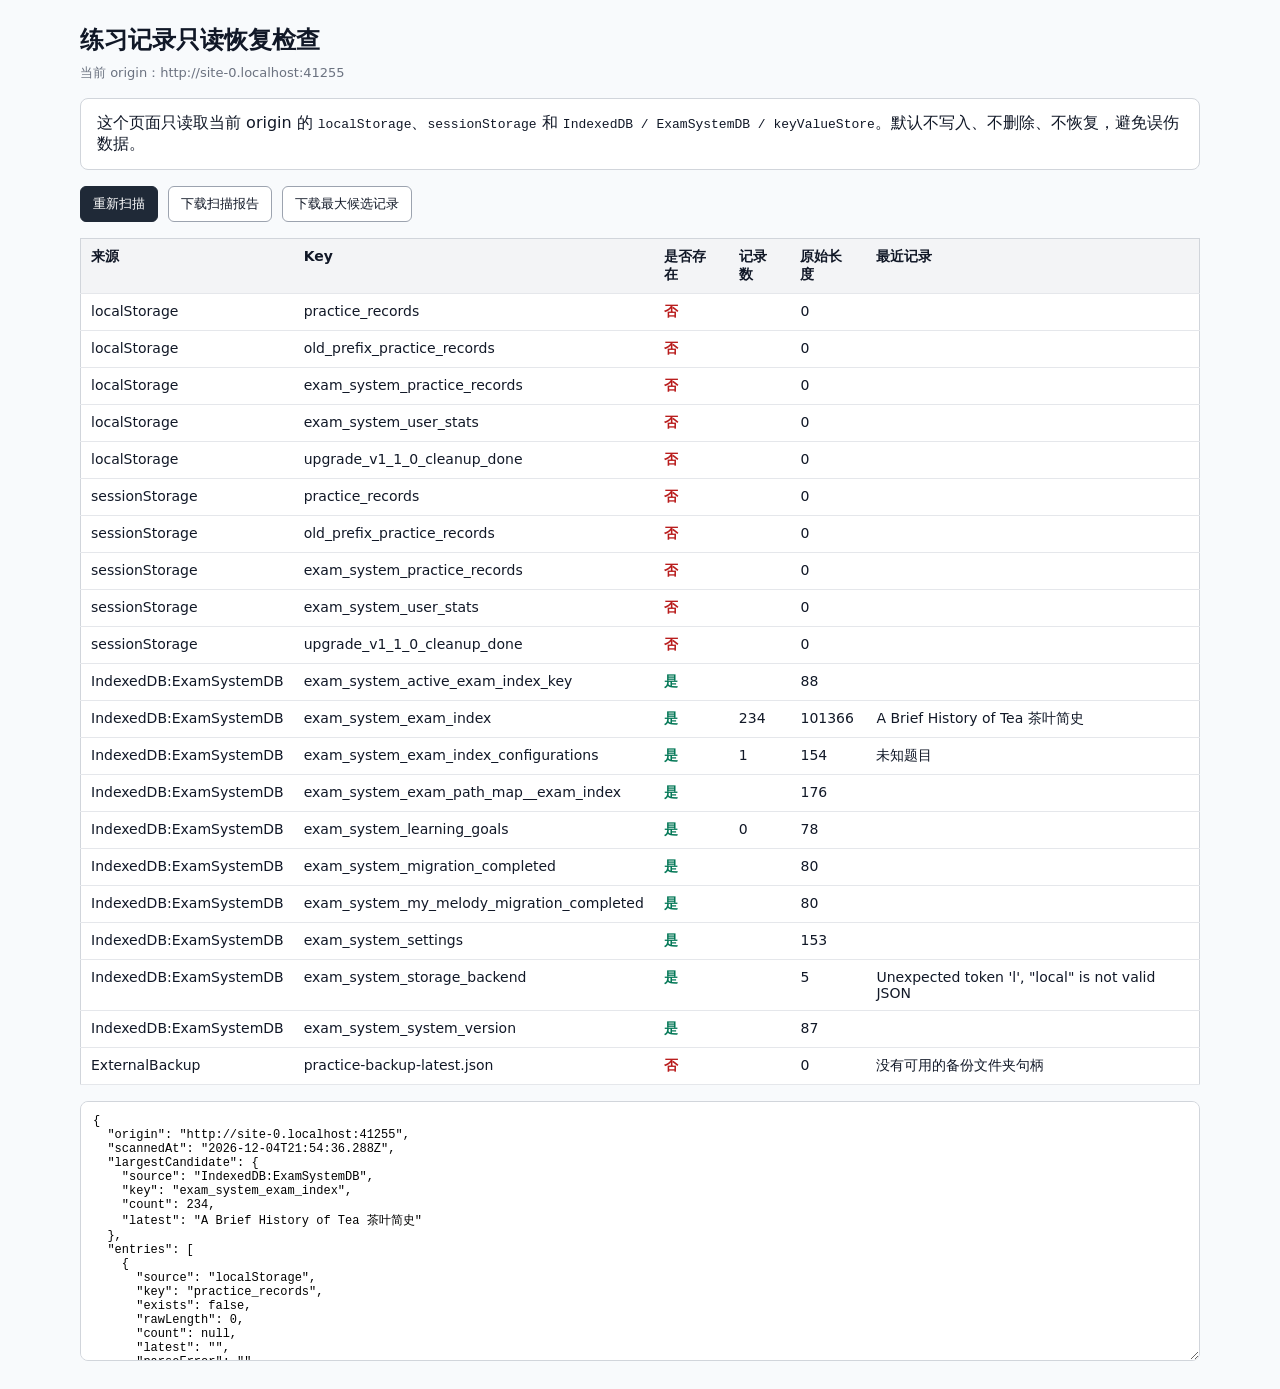
<file: recovery.html>
<!doctype html>
<html lang="zh-CN">
<head>
    <meta charset="UTF-8">
    <meta name="viewport" content="width=device-width, initial-scale=1.0">
    <title>练习记录只读恢复检查</title>
    <style>
        body {
            margin: 0;
            font-family: system-ui, -apple-system, BlinkMacSystemFont, "Segoe UI", sans-serif;
            color: #111827;
            background: #f8fafc;
        }
        main {
            max-width: 1120px;
            margin: 0 auto;
            padding: 24px;
        }
        h1 {
            font-size: 24px;
            margin: 0 0 8px;
        }
        .notice {
            background: #fff;
            border: 1px solid #d1d5db;
            border-radius: 8px;
            padding: 14px 16px;
            margin: 16px 0;
        }
        .actions {
            display: flex;
            gap: 10px;
            flex-wrap: wrap;
            margin: 16px 0;
        }
        button {
            border: 1px solid #9ca3af;
            background: #fff;
            color: #111827;
            border-radius: 6px;
            padding: 8px 12px;
            cursor: pointer;
        }
        button.primary {
            background: #1f2937;
            border-color: #1f2937;
            color: #fff;
        }
        table {
            width: 100%;
            border-collapse: collapse;
            background: #fff;
            border: 1px solid #d1d5db;
        }
        th, td {
            border-bottom: 1px solid #e5e7eb;
            padding: 9px 10px;
            text-align: left;
            vertical-align: top;
            font-size: 14px;
        }
        th {
            background: #f3f4f6;
            font-weight: 700;
        }
        textarea {
            width: 100%;
            min-height: 260px;
            margin-top: 16px;
            font-family: Consolas, "Courier New", monospace;
            font-size: 12px;
            border: 1px solid #d1d5db;
            border-radius: 8px;
            padding: 12px;
            box-sizing: border-box;
            background: #fff;
        }
        .muted {
            color: #6b7280;
            font-size: 13px;
        }
        .ok {
            color: #047857;
            font-weight: 700;
        }
        .bad {
            color: #b91c1c;
            font-weight: 700;
        }
    </style>
</head>
<body>
<main>
    <h1>练习记录只读恢复检查</h1>
    <div class="muted" id="origin-line"></div>
    <div class="notice">
        这个页面只读取当前 origin 的 <code>localStorage</code>、<code>sessionStorage</code> 和
        <code>IndexedDB / ExamSystemDB / keyValueStore</code>。默认不写入、不删除、不恢复，避免误伤数据。
    </div>
    <div class="actions">
        <button class="primary" id="scan-btn" type="button">重新扫描</button>
        <button id="download-report-btn" type="button">下载扫描报告</button>
        <button id="download-records-btn" type="button">下载最大候选记录</button>
    </div>
    <table>
        <thead>
        <tr>
            <th>来源</th>
            <th>Key</th>
            <th>是否存在</th>
            <th>记录数</th>
            <th>原始长度</th>
            <th>最近记录</th>
        </tr>
        </thead>
        <tbody id="result-body">
        <tr><td colspan="6">准备扫描...</td></tr>
        </tbody>
    </table>
    <textarea id="report-box" readonly></textarea>
</main>
<script>
(function initRecoveryPage() {
    'use strict';

    const STORAGE_KEYS = [
        'practice_records',
        'old_prefix_practice_records',
        'exam_system_practice_records',
        'exam_system_user_stats',
        'upgrade_v1_1_0_cleanup_done'
    ];
    let lastReport = null;
    let largestCandidate = null;

    const originLine = document.getElementById('origin-line');
    const resultBody = document.getElementById('result-body');
    const reportBox = document.getElementById('report-box');
    originLine.textContent = `当前 origin：${location.origin}`;

    function parseMaybeJson(raw) {
        if (raw == null || raw === '') return { parsed: null, rawLength: 0 };
        if (typeof raw !== 'string') return { parsed: raw, rawLength: 0 };
        try {
            return { parsed: JSON.parse(raw), rawLength: raw.length };
        } catch (error) {
            return { parsed: null, rawLength: raw.length, parseError: error.message };
        }
    }

    function unwrapRecords(parsed) {
        if (Array.isArray(parsed)) return parsed;
        if (parsed && Array.isArray(parsed.data)) return parsed.data;
        if (parsed && Array.isArray(parsed.practice_records)) return parsed.practice_records;
        if (parsed && Array.isArray(parsed.practiceRecords)) return parsed.practiceRecords;
        if (parsed && parsed.exam_system_practice_records && Array.isArray(parsed.exam_system_practice_records.data)) {
            return parsed.exam_system_practice_records.data;
        }
        if (parsed && parsed.data && parsed.data.exam_system_practice_records && Array.isArray(parsed.data.exam_system_practice_records.data)) {
            return parsed.data.exam_system_practice_records.data;
        }
        return null;
    }

    function countPayloadRecords(payload) {
        return unwrapRecords(payload)?.length || 0;
    }

    function describeLatest(records) {
        if (!Array.isArray(records) || records.length === 0) return '';
        const sorted = records.slice().sort((a, b) => {
            const ta = new Date(a.updatedAt || a.endTime || a.startTime || a.date || 0).getTime() || 0;
            const tb = new Date(b.updatedAt || b.endTime || b.startTime || b.date || 0).getTime() || 0;
            return tb - ta;
        });
        const item = sorted[0] || {};
        const title = item.title || item.examTitle || item.examId || '未知题目';
        const time = item.updatedAt || item.endTime || item.startTime || item.date || '';
        return `${title}${time ? ' / ' + time : ''}`;
    }

    function makeEntry(source, key, raw, extra = {}) {
        const { parsed, rawLength, parseError } = parseMaybeJson(raw);
        const records = unwrapRecords(parsed);
        const entry = {
            source,
            key,
            exists: raw != null,
            rawLength: rawLength || (raw == null ? 0 : String(raw).length),
            count: Array.isArray(records) ? records.length : null,
            latest: describeLatest(records),
            parseError: parseError || '',
            records: Array.isArray(records) ? records : null,
            extra
        };
        if (entry.records && (!largestCandidate || entry.records.length > largestCandidate.records.length)) {
            largestCandidate = entry;
        }
        return entry;
    }

    function readWebStorage(store, source) {
        return STORAGE_KEYS.map((key) => {
            let raw = null;
            try {
                raw = store ? store.getItem(key) : null;
            } catch (error) {
                return {
                    source,
                    key,
                    exists: false,
                    rawLength: 0,
                    count: null,
                    latest: '',
                    parseError: error.message,
                    records: null
                };
            }
            return makeEntry(source, key, raw);
        });
    }

    function openDatabase(name) {
        return new Promise((resolve, reject) => {
            const request = indexedDB.open(name);
            request.onerror = () => reject(request.error || new Error(`打开 ${name} 失败`));
            request.onsuccess = () => resolve(request.result);
        });
    }

    function getAllFromStore(db, storeName) {
        return new Promise((resolve, reject) => {
            const tx = db.transaction(storeName, 'readonly');
            const store = tx.objectStore(storeName);
            const req = store.getAll();
            req.onerror = () => reject(req.error || new Error(`读取 ${storeName} 失败`));
            req.onsuccess = () => resolve(req.result || []);
        });
    }

    async function readIndexedDB() {
        const entries = [];
        if (!window.indexedDB) {
            entries.push({
                source: 'IndexedDB',
                key: 'unsupported',
                exists: false,
                rawLength: 0,
                count: null,
                latest: '',
                parseError: '当前浏览器不支持 indexedDB',
                records: null
            });
            return entries;
        }

        let names = ['ExamSystemDB'];
        if (indexedDB.databases) {
            try {
                const dbs = await indexedDB.databases();
                const discovered = dbs.map(db => db && db.name).filter(Boolean);
                if (discovered.includes('ExamSystemDB')) names = ['ExamSystemDB'];
            } catch (_) {}
        }

        for (const name of names) {
            let db = null;
            try {
                db = await openDatabase(name);
                const stores = Array.from(db.objectStoreNames || []);
                if (!stores.includes('keyValueStore')) {
                    entries.push({
                        source: `IndexedDB:${name}`,
                        key: 'keyValueStore',
                        exists: false,
                        rawLength: 0,
                        count: null,
                        latest: '',
                        parseError: '没有 keyValueStore',
                        records: null
                    });
                    db.close();
                    continue;
                }
                const all = await getAllFromStore(db, 'keyValueStore');
                all.forEach((row) => {
                    const raw = row && Object.prototype.hasOwnProperty.call(row, 'value')
                        ? row.value
                        : row;
                    entries.push(makeEntry(`IndexedDB:${name}`, row && row.key ? row.key : '(unknown)', raw, {
                        timestamp: row && row.timestamp
                    }));
                });
                if (all.length === 0) {
                    entries.push({
                        source: `IndexedDB:${name}`,
                        key: 'keyValueStore',
                        exists: true,
                        rawLength: 0,
                        count: null,
                        latest: '',
                        parseError: 'store 为空',
                        records: null
                    });
                }
                db.close();
            } catch (error) {
                if (db) db.close();
                entries.push({
                    source: `IndexedDB:${name}`,
                    key: '(open/read)',
                    exists: false,
                    rawLength: 0,
                    count: null,
                    latest: '',
                    parseError: error.message,
                    records: null
                });
            }
        }
        return entries;
    }

    async function readExternalBackupPreview() {
        const entries = [];
        let db = null;
        try {
            db = await openDatabase('ExamSystemExternalBackup');
            const stores = Array.from(db.objectStoreNames || []);
            if (!stores.includes('handles')) {
                entries.push({
                    source: 'ExternalBackup',
                    key: 'handles',
                    exists: false,
                    rawLength: 0,
                    count: null,
                    latest: '',
                    parseError: '没有 handles store',
                    records: null
                });
                db.close();
                return entries;
            }

            const handleRow = await new Promise((resolve, reject) => {
                const tx = db.transaction('handles', 'readonly');
                const store = tx.objectStore('handles');
                const req = store.get('backup_directory');
                req.onerror = () => reject(req.error || new Error('读取备份文件夹句柄失败'));
                req.onsuccess = () => resolve(req.result || null);
            });
            db.close();
            db = null;

            const handle = handleRow && (handleRow.handle || handleRow.value || handleRow);
            if (!handle || typeof handle.getFileHandle !== 'function') {
                entries.push({
                    source: 'ExternalBackup',
                    key: 'practice-backup-latest.json',
                    exists: false,
                    rawLength: 0,
                    count: null,
                    latest: '',
                    parseError: '没有可用的备份文件夹句柄',
                    records: null
                });
                return entries;
            }

            let permission = 'unknown';
            if (typeof handle.queryPermission === 'function') {
                try {
                    permission = await handle.queryPermission({ mode: 'read' });
                } catch (_) {}
            }
            if (permission !== 'granted') {
                entries.push({
                    source: 'ExternalBackup',
                    key: 'practice-backup-latest.json',
                    exists: true,
                    rawLength: 0,
                    count: null,
                    latest: '',
                    parseError: `备份文件夹句柄存在，但读取权限是 ${permission}`,
                    records: null
                });
                return entries;
            }

            const fileHandle = await handle.getFileHandle('practice-backup-latest.json', { create: false });
            const file = await fileHandle.getFile();
            const text = await file.text();
            const parsed = JSON.parse(text);
            const payload = parsed && parsed.data ? parsed.data : parsed;
            const records = unwrapRecords(payload);
            entries.push({
                source: 'ExternalBackup',
                key: 'practice-backup-latest.json',
                exists: true,
                rawLength: text.length,
                count: Array.isArray(records) ? records.length : countPayloadRecords(payload),
                latest: describeLatest(records),
                parseError: '',
                records: Array.isArray(records) ? records : null,
                extra: {
                    directoryName: handle.name || '',
                    fileLastModified: file.lastModified || null
                }
            });
        } catch (error) {
            if (db) db.close();
            entries.push({
                source: 'ExternalBackup',
                key: 'practice-backup-latest.json',
                exists: false,
                rawLength: 0,
                count: null,
                latest: '',
                parseError: error.message || String(error),
                records: null
            });
        }
        return entries;
    }

    function render(entries) {
        resultBody.innerHTML = '';
        entries.forEach((entry) => {
            const tr = document.createElement('tr');
            const existsClass = entry.exists ? 'ok' : 'bad';
            tr.innerHTML = [
                `<td>${escapeHtml(entry.source)}</td>`,
                `<td>${escapeHtml(entry.key)}</td>`,
                `<td class="${existsClass}">${entry.exists ? '是' : '否'}</td>`,
                `<td>${entry.count == null ? '' : entry.count}</td>`,
                `<td>${entry.rawLength || 0}</td>`,
                `<td>${escapeHtml(entry.latest || entry.parseError || '')}</td>`
            ].join('');
            resultBody.appendChild(tr);
        });
        const report = entries.map((entry) => ({
            source: entry.source,
            key: entry.key,
            exists: entry.exists,
            rawLength: entry.rawLength,
            count: entry.count,
            latest: entry.latest,
            parseError: entry.parseError,
            extra: entry.extra || {}
        }));
        reportBox.value = JSON.stringify({
            origin: location.origin,
            scannedAt: new Date().toISOString(),
            largestCandidate: largestCandidate ? {
                source: largestCandidate.source,
                key: largestCandidate.key,
                count: largestCandidate.records.length,
                latest: largestCandidate.latest
            } : null,
            entries: report
        }, null, 2);
    }

    function escapeHtml(value) {
        return String(value == null ? '' : value)
            .replace(/&/g, '&amp;')
            .replace(/</g, '&lt;')
            .replace(/>/g, '&gt;')
            .replace(/"/g, '&quot;')
            .replace(/'/g, '&#39;');
    }

    async function scan() {
        largestCandidate = null;
        resultBody.innerHTML = '<tr><td colspan="6">扫描中...</td></tr>';
        const entries = [
            ...readWebStorage(localStorage, 'localStorage'),
            ...readWebStorage(sessionStorage, 'sessionStorage'),
            ...(await readIndexedDB()),
            ...(await readExternalBackupPreview())
        ];
        lastReport = entries;
        render(entries);
    }

    function downloadFile(name, content, type = 'application/json;charset=utf-8') {
        const blob = new Blob([content], { type });
        const url = URL.createObjectURL(blob);
        const a = document.createElement('a');
        a.href = url;
        a.download = name;
        document.body.appendChild(a);
        a.click();
        document.body.removeChild(a);
        URL.revokeObjectURL(url);
    }

    document.getElementById('scan-btn').addEventListener('click', scan);
    document.getElementById('download-report-btn').addEventListener('click', () => {
        downloadFile(`practice-recovery-report-${new Date().toISOString().slice(0, 10)}.json`, reportBox.value || '{}');
    });
    document.getElementById('download-records-btn').addEventListener('click', () => {
        if (!largestCandidate || !largestCandidate.records || largestCandidate.records.length === 0) {
            alert('没有找到可下载的练习记录候选。');
            return;
        }
        downloadFile(
            `practice-recovered-records-${largestCandidate.records.length}-${new Date().toISOString().slice(0, 10)}.json`,
            JSON.stringify(largestCandidate.records, null, 2)
        );
    });

    scan().catch((error) => {
        resultBody.innerHTML = `<tr><td colspan="6">扫描失败：${escapeHtml(error.message || error)}</td></tr>`;
    });
})();
</script>
</body>
</html>
</file>
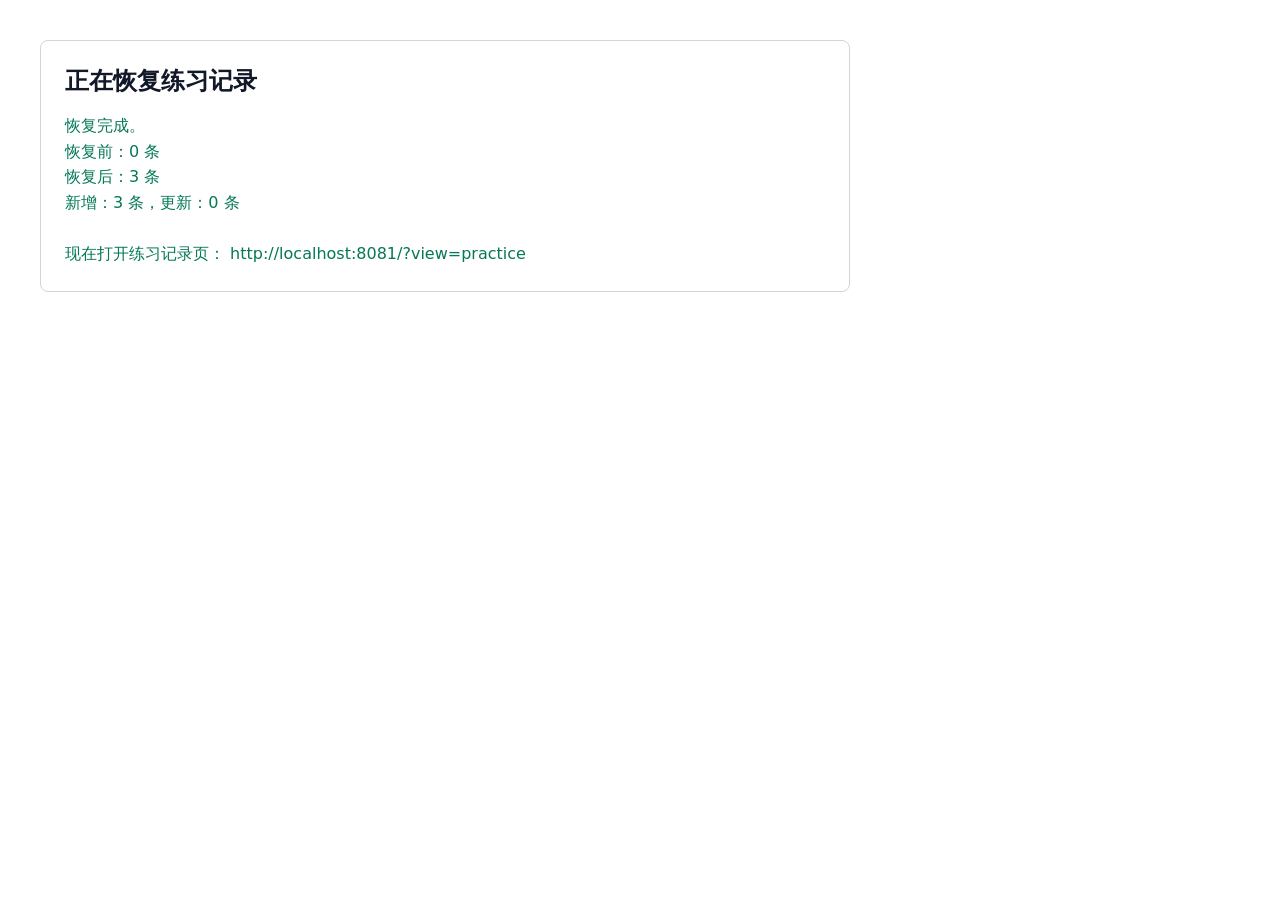
<file: restore-from-md-20260721.html>
<!doctype html>
<html lang="zh-CN">
<head>
    <meta charset="utf-8">
    <meta name="viewport" content="width=device-width, initial-scale=1">
    <title>恢复练习记录</title>
    <style>
        body { font-family: system-ui, -apple-system, BlinkMacSystemFont, "Segoe UI", sans-serif; margin: 40px; color: #111827; }
        .box { max-width: 760px; border: 1px solid #d1d5db; border-radius: 8px; padding: 24px; }
        h1 { margin: 0 0 16px; font-size: 24px; }
        #status { white-space: pre-wrap; line-height: 1.6; }
        .ok { color: #047857; }
        .err { color: #b91c1c; }
        a { color: #1d4ed8; }
    </style>
</head>
<body>
    <div class="box">
        <h1>正在恢复练习记录</h1>
        <div id="status">准备恢复...</div>
    </div>

    <script>
        (function () {
            var sourceFile = 'E:/chrome/ielts-practice-records-2026-07-21.md';
            var specs = [
                {
                    id: 'recovered-md-2026-07-21-p2-low-the-gender-gap-in-new-zealand-s-high-school-examination-results-新西兰考试成绩的性别差异',
                    title: 'P2-low-The gender gap in New Zealand’s high school examination results 新西兰考试成绩的性别差异',
                    date: '2026-07-21',
                    answers: [
                        ['1', 'examination', 'pass rates', false],
                        ['2', 'decade', 'decade', true],
                        ['3', 'concerted campaign', 'Australia', false],
                        ['4', 'A', 'C', false],
                        ['5', 'A', 'B', false],
                        ['6', 'D', 'D', true],
                        ['7', 'C', 'E', false],
                        ['8', 'H', 'H', true],
                        ['9', 'E', 'E', true],
                        ['10', 'G', 'G', true],
                        ['11', 'D', 'C', false],
                        ['12', 'F', 'F', true],
                        ['13', 'B', 'B', true]
                    ]
                },
                {
                    id: 'recovered-md-2026-07-18-p1-low-the-nature-of-yawning-打哈欠的本质',
                    title: 'P1-low-The nature of Yawning 打哈欠的本质',
                    date: '2026-07-18',
                    answers: [
                        ['1', 'D', 'C', false],
                        ['2', 'C', 'D', false],
                        ['3', 'B', 'A', false],
                        ['4', 'B', 'B', true],
                        ['5', 'A', 'B', false],
                        ['6', 'B', 'B', true],
                        ['7', 'C', 'C', true],
                        ['8', 'A', 'A', true],
                        ['9', 'B', 'B', true],
                        ['10', 'bonding', 'bonding', true],
                        ['11', 'danger', 'danger', true],
                        ['12', 'rest', 'rest', true],
                        ['13', 'evolution', 'alert', false]
                    ]
                },
                {
                    id: 'recovered-md-2026-07-18-p1-low-carnivorous-plants-食虫植物',
                    title: 'P1-low-Carnivorous plants 食虫植物',
                    date: '2026-07-18',
                    answers: [
                        ['1', 'alarm', 'raindrops', false],
                        ['2', 'stomach', 'stomach', true],
                        ['3', 'pores', 'pores', true],
                        ['4', 'vacuum', 'vacuum', true],
                        ['5', 'frogs', 'frogs', true],
                        ['6', 'TRUE', 'TRUE', true],
                        ['7', 'TRUE', 'TRUE', true],
                        ['8', 'FALSE', 'FALSE', true],
                        ['9', 'NOT GIVEN', 'NOT GIVEN', true],
                        ['10', 'FALSE', 'FALSE', true],
                        ['11', 'NOT GIVEN', 'NOT GIVEN', true],
                        ['12', 'NOT GIVEN', 'TRUE', false],
                        ['13', 'TRUE', 'FALSE', false]
                    ]
                }
            ];

            function setStatus(text, className) {
                var el = document.getElementById('status');
                el.textContent = text;
                el.className = className || '';
            }

            function buildRecord(spec) {
                var answers = [];
                var answerMap = {};
                var correctMap = {};
                var comparison = {};
                spec.answers.forEach(function (row) {
                    var qid = 'q' + row[0];
                    var entry = {
                        questionId: qid,
                        question: row[0],
                        answer: row[1],
                        userAnswer: row[1],
                        correctAnswer: row[2],
                        isCorrect: row[3]
                    };
                    answers.push(entry);
                    answerMap[qid] = row[1];
                    correctMap[qid] = row[2];
                    comparison[qid] = {
                        questionId: qid,
                        userAnswer: row[1],
                        correctAnswer: row[2],
                        isCorrect: row[3]
                    };
                });
                var total = answers.length;
                var correct = answers.filter(function (entry) { return entry.isCorrect; }).length;
                var accuracy = total ? correct / total : 0;
                var percentage = Math.round(accuracy * 100);
                var localDateTime = spec.date + 'T12:00:00.000+08:00';
                return {
                    id: spec.id,
                    examId: spec.title,
                    title: spec.title,
                    displayTitle: spec.title,
                    type: 'reading',
                    source: 'markdown-recovery',
                    timePrecision: 'date-only',
                    durationUnknown: true,
                    duration: null,
                    date: localDateTime,
                    startTime: null,
                    endTime: null,
                    createdAt: localDateTime,
                    updatedAt: '2026-07-21T20:00:00.000+08:00',
                    recoveredFrom: sourceFile,
                    answers: answers,
                    totalQuestions: total,
                    correctCount: correct,
                    score: correct,
                    correctAnswers: correct,
                    accuracy: accuracy,
                    percentage: percentage,
                    answerComparison: comparison,
                    correctAnswerMap: correctMap,
                    wrongReasons: {},
                    realData: {
                        answers: answerMap,
                        correctAnswers: correctMap,
                        correctAnswerMap: correctMap,
                        answerComparison: comparison,
                        wrongReasons: {},
                        scoreInfo: {
                            total: total,
                            totalQuestions: total,
                            correct: correct,
                            score: correct,
                            accuracy: accuracy,
                            percentage: percentage,
                            details: comparison
                        }
                    }
                };
            }

            function openDb() {
                return new Promise(function (resolve, reject) {
                    var request = indexedDB.open('ExamSystemDB', 2);
                    request.onblocked = function () {
                        reject(new Error('数据库升级被其它页面占用，请关闭其它 IELTS Atlas 页面后重试'));
                    };
                    request.onerror = function () {
                        reject(request.error || new Error('IndexedDB 打开失败'));
                    };
                    request.onupgradeneeded = function () {
                        var db = request.result;
                        if (!db.objectStoreNames.contains('keyValueStore')) {
                            var store = db.createObjectStore('keyValueStore', { keyPath: 'key' });
                            store.createIndex('timestamp', 'timestamp', { unique: false });
                        }
                    };
                    request.onsuccess = function () {
                        resolve(request.result);
                    };
                });
            }

            function readValue(db, key) {
                return new Promise(function (resolve, reject) {
                    var tx = db.transaction(['keyValueStore'], 'readonly');
                    var store = tx.objectStore('keyValueStore');
                    var request = store.get(key);
                    request.onerror = function () { reject(request.error); };
                    request.onsuccess = function () { resolve(request.result ? request.result.value : null); };
                });
            }

            function writeValue(db, key, value) {
                return new Promise(function (resolve, reject) {
                    var tx = db.transaction(['keyValueStore'], 'readwrite');
                    var store = tx.objectStore('keyValueStore');
                    var request = store.put({ key: key, value: value, timestamp: Date.now() });
                    request.onerror = function () { reject(request.error); };
                    request.onsuccess = function () { resolve(true); };
                });
            }

            function parseRecords(raw) {
                if (!raw) {
                    return [];
                }
                try {
                    var parsed = JSON.parse(raw);
                    var data = parsed && Object.prototype.hasOwnProperty.call(parsed, 'data')
                        ? parsed.data
                        : parsed;
                    return Array.isArray(data) ? data : [];
                } catch (_) {
                    return [];
                }
            }

            function mergeRecords(existing, incoming) {
                var merged = Array.isArray(existing) ? existing.slice() : [];
                var indexById = new Map();
                merged.forEach(function (record, index) {
                    if (record && record.id) {
                        indexById.set(String(record.id), index);
                    }
                });
                var importedCount = 0;
                var updatedCount = 0;
                incoming.forEach(function (record) {
                    var key = String(record.id);
                    if (indexById.has(key)) {
                        merged[indexById.get(key)] = Object.assign({}, merged[indexById.get(key)], record, {
                            updatedAt: record.updatedAt || new Date().toISOString()
                        });
                        updatedCount += 1;
                    } else {
                        merged.push(record);
                        indexById.set(key, merged.length - 1);
                        importedCount += 1;
                    }
                });
                merged.sort(function (a, b) {
                    return new Date(b && (b.updatedAt || b.createdAt || b.date) || 0).getTime()
                        - new Date(a && (a.updatedAt || a.createdAt || a.date) || 0).getTime();
                });
                return { records: merged, importedCount: importedCount, updatedCount: updatedCount };
            }

            function calculateStats(records) {
                var list = Array.isArray(records) ? records : [];
                var total = list.length;
                var sumPercentage = 0;
                var totalMinutes = 0;
                list.forEach(function (record) {
                    var pct = Number(record.percentage);
                    if (!Number.isFinite(pct)) {
                        pct = Number(record.accuracy || 0) * 100;
                    }
                    sumPercentage += pct;
                    totalMinutes += Number(record.durationMinutes || record.timeSpent || 0);
                });
                return {
                    totalPractices: total,
                    totalRecords: total,
                    averageScore: total ? Math.round((sumPercentage / total) * 10) / 10 : 0,
                    averageAccuracy: total ? Math.round((sumPercentage / total) * 10) / 1000 : 0,
                    totalStudyTime: totalMinutes,
                    lastUpdated: new Date().toISOString()
                };
            }

            async function verifyDb(db, expectedIds) {
                var raw = await readValue(db, 'exam_system_practice_records');
                var records = parseRecords(raw);
                var idSet = new Set(records.map(function (record) { return record && record.id; }));
                var found = expectedIds.filter(function (id) { return idSet.has(id); });
                return { count: records.length, found: found.length };
            }

            async function restore() {
                var db = null;
                try {
                    setStatus('正在初始化 Chrome 本地存储...');
                    var records = specs.map(buildRecord);
                    var expectedIds = records.map(function (record) { return record.id; });
                    db = await openDb();
                    var beforeRecords = parseRecords(await readValue(db, 'exam_system_practice_records'));
                    setStatus('开始合并恢复 3 条记录...');
                    var merged = mergeRecords(beforeRecords, records);
                    var now = Date.now();
                    await writeValue(db, 'exam_system_practice_records', JSON.stringify({
                        data: merged.records,
                        timestamp: now,
                        version: '0.6.2-fix',
                        compressed: false
                    }));
                    await writeValue(db, 'exam_system_user_stats', JSON.stringify({
                        data: calculateStats(merged.records),
                        timestamp: now,
                        version: '0.6.2-fix',
                        compressed: false
                    }));
                    try {
                        localStorage.removeItem('practice_records');
                        localStorage.removeItem('old_prefix_practice_records');
                    } catch (_) { /* ignore */ }
                    var verified = await verifyDb(db, expectedIds);
                    if (verified.found !== expectedIds.length) {
                        throw new Error('写入后验证失败，只找到 ' + verified.found + ' / ' + expectedIds.length + ' 条恢复记录');
                    }
                    setStatus(
                        '恢复完成。\n' +
                        '恢复前：' + beforeRecords.length + ' 条\n' +
                        '恢复后：' + verified.count + ' 条\n' +
                        '新增：' + merged.importedCount + ' 条，更新：' + merged.updatedCount + ' 条\n\n' +
                        '现在打开练习记录页： http://localhost:8081/?view=practice',
                        'ok'
                    );
                } catch (error) {
                    setStatus('恢复失败：' + (error && error.message ? error.message : error), 'err');
                    console.error(error);
                } finally {
                    try {
                        if (db) {
                            db.close();
                        }
                    } catch (_) { /* ignore */ }
                }
            }

            restore();
        })();
    </script>
</body>
</html>
</file>
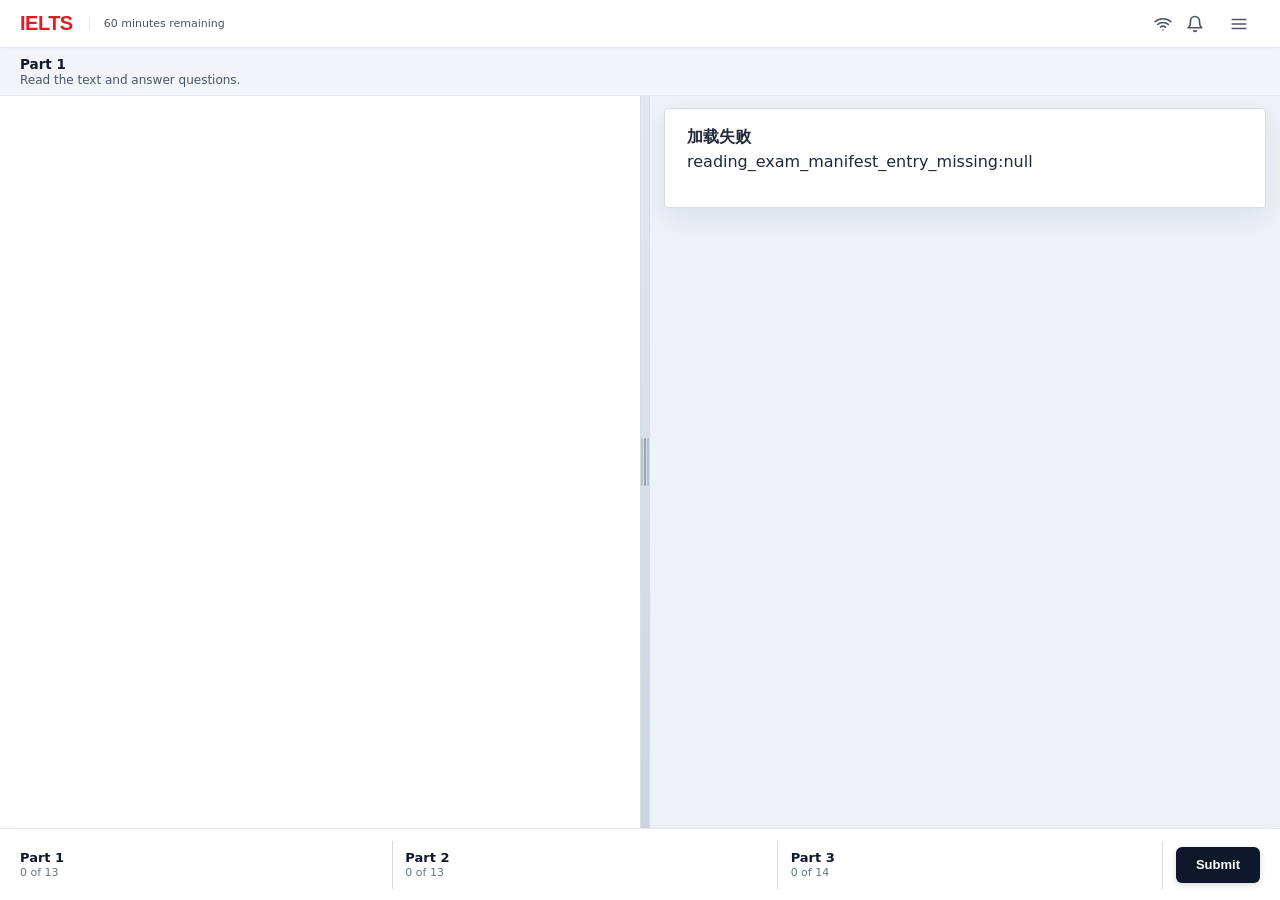
<file: assets/generated/reading-exams/reading-practice-unified.html>
<!DOCTYPE html>
<html lang="zh-CN">

<head>
    <meta charset="UTF-8">
    <meta name="viewport" content="width=device-width, initial-scale=1.0">
    <title>IELTS 阅读练习</title>
    <style>
        :root {
            --line: #d7dde5;
            --panel: #ffffff;
            --panel-alt: #edf2f9;
            --text: #1f2937;
            --muted: #64748b;
            --accent: #2563eb;
            --success: #15803d;
            --danger: #b91c1c;
            --shadow: 0 10px 30px rgba(15, 23, 42, 0.08);
        }

        * {
            box-sizing: border-box;
            margin: 0;
            padding: 0;
        }

        html {
            font-size: 16px;
        }

        body {
            font-family: "SF Pro Text", "PingFang SC", "Noto Sans SC", system-ui, sans-serif;
            background: linear-gradient(180deg, #f8fafc 0%, #eef2f7 100%);
            color: var(--text);
            height: 100vh;
            height: 100dvh;
            overflow: hidden;
            display: flex;
            flex-direction: column;
            min-height: 0;
        }

        .header {
            display: flex;
            align-items: center;
            justify-content: space-between;
            gap: 16px;
            padding: 14px 22px;
            background: rgba(255, 255, 255, 0.94);
            border-bottom: 1px solid var(--line);
            box-shadow: 0 1px 2px rgba(15, 23, 42, 0.04);
        }

        .header h1 {
            font-size: 1.1rem;
            font-weight: 700;
            line-height: 1.4;
        }

        .header p {
            font-size: 0.92rem;
            color: var(--muted);
        }

        .header-content {
            display: flex;
            flex-direction: column;
            gap: 4px;
            min-width: 0;
        }

        .header-controls {
            display: flex;
            align-items: center;
            gap: 10px;
            flex-wrap: wrap;
        }

        #timer,
        .header-btn {
            border: 1px solid var(--line);
            border-radius: 8px;
            background: var(--panel);
            padding: 8px 12px;
            font-size: 0.92rem;
            color: var(--text);
        }

        .header-btn {
            cursor: pointer;
        }

        .shell {
            --reading-left-pane-width: clamp(360px, 50%, calc(100% - 360px));
            --reading-divider-width: 10px;
            display: grid;
            grid-template-columns:
                minmax(280px, var(--reading-left-pane-width))
                var(--reading-divider-width)
                minmax(320px, 1fr);
            flex: 1;
            min-height: 0;
            width: 100%;
            min-width: 0;
            overflow: hidden;
        }

        .pane {
            overflow: auto;
            background: var(--panel);
            padding: 22px;
            min-width: 0;
        }

        #left {
            min-width: 0;
        }

        #divider {
            background: linear-gradient(180deg, #e2e8f0 0%, #cbd5e1 100%);
            border-left: 1px solid var(--line);
            border-right: 1px solid var(--line);
            cursor: ew-resize;
            position: relative;
            touch-action: none;
            user-select: none;
            outline: none;
        }

        #divider::before {
            content: "";
            position: absolute;
            top: 50%;
            left: 50%;
            width: 2px;
            height: 48px;
            border-radius: 999px;
            background: rgba(100, 116, 139, 0.55);
            box-shadow: -3px 0 0 rgba(100, 116, 139, 0.28), 3px 0 0 rgba(100, 116, 139, 0.28);
            transform: translate(-50%, -50%);
        }

        #divider:hover,
        #divider:focus-visible,
        #divider.is-dragging {
            background: linear-gradient(180deg, #dbeafe 0%, #93c5fd 100%);
            border-color: #60a5fa;
        }

        body.reading-pane-resizing,
        body.reading-pane-resizing * {
            cursor: ew-resize !important;
            user-select: none !important;
        }

        #right {
            min-width: 0;
            background: var(--panel-alt);
            padding: 12px 14px;
        }

        #left p,
        #right p {
            line-height: 1.7;
            margin: 0 0 14px;
        }

        .unified-group {
            margin-bottom: 16px;
        }

        .group {
            background: var(--panel);
            border: 1px solid var(--line);
            border-radius: 8px;
            box-shadow: var(--shadow);
            padding: 18px 22px;
            margin-bottom: 0;
        }

        .question-item,
        .match-question-item,
        .choice-item {
            margin-bottom: 12px;
        }

        .tfng-item {
            margin: 0 0 14px;
        }

        .tfng-item:last-child {
            margin-bottom: 0;
        }

        #right .tfng-item > p {
            margin: 0 0 6px;
            line-height: 1.45;
        }

        .tfng-options {
            display: flex;
            flex-wrap: wrap;
            gap: 4px 12px;
            margin: 0;
        }

        .tfng-options label {
            display: inline-flex;
            align-items: center;
            gap: 4px;
            margin: 0;
            cursor: pointer;
            line-height: 1.35;
        }

        .tfng-options input[type="radio"] {
            flex-shrink: 0;
            margin: 2px 0 0;
        }

        .matching-table {
            width: 100%;
            border-collapse: separate;
            border-spacing: 0 4px;
        }

        .matching-table thead th {
            padding: 0 3px 4px;
            text-align: center;
            font-size: 0.9rem;
            font-weight: 700;
        }

        .matching-table tbody td {
            padding: 2px 3px;
            text-align: center;
            vertical-align: middle;
        }

        .matching-table tbody td:first-child {
            padding: 3px 10px 3px 0;
            text-align: left;
            line-height: 1.35;
        }

        .paragraph-dropzone,
        .match-dropzone {
            min-height: 40px;
            border: 2px dashed #93c5fd;
            border-radius: 10px;
            background: #eff6ff;
            padding: 8px 10px;
            display: flex;
            align-items: center;
            gap: 8px;
            margin-bottom: 8px;
            flex-wrap: wrap;
        }

        .paragraph-dropzone.drag-over,
        .match-dropzone.drag-over {
            border-color: var(--accent);
            background: #dbeafe;
        }

        .paragraph-dropzone.dropzone-filled,
        .match-dropzone.dropzone-filled {
            border-style: solid;
        }

        .paragraph-label {
            font-size: 0.9rem;
            color: var(--muted);
            font-weight: 700;
            white-space: nowrap;
        }

        .pool-items,
        .dropped-items {
            display: flex;
            flex-wrap: wrap;
            gap: 8px;
            flex: 1;
        }

        .pool-items {
            min-height: 40px;
        }

        .pool-items.drag-over {
            border-color: var(--accent);
            background: rgba(37, 99, 235, 0.08);
        }

        .dropped-items:empty::after {
            content: "拖到这里";
            font-size: 0.82rem;
            color: #7b8a98;
            letter-spacing: 0.02em;
        }

        .drag-item {
            border: 1px solid #bfdbfe;
            border-radius: 8px;
            background: #eff6ff;
            padding: 6px 10px;
            cursor: grab;
            font-size: 0.9rem;
            user-select: none;
        }

        .drag-item.dragging {
            opacity: 0.55;
        }

        .drag-item--assigned {
            border-style: solid;
        }

        .drag-item[draggable="false"] {
            cursor: pointer;
            border-style: solid;
        }

        .practice-nav {
            position: fixed;
            left: 0;
            right: 0;
            bottom: 0;
            display: flex;
            align-items: center;
            gap: 16px;
            padding: 12px 18px;
            background: rgba(255, 255, 255, 0.96);
            border-top: 1px solid var(--line);
            box-shadow: 0 -8px 24px rgba(15, 23, 42, 0.06);
            z-index: 2000;
        }

        .practice-nav .title {
            font-weight: 700;
            color: var(--muted);
            white-space: nowrap;
        }

        .practice-nav .questions {
            display: flex;
            gap: 8px;
            flex-wrap: wrap;
        }

        .q-item,
        .practice-nav .controls button {
            border: 1px solid var(--line);
            border-radius: 8px;
            background: var(--panel);
            padding: 6px 12px;
            font-size: 0.9rem;
            color: var(--text);
            cursor: pointer;
        }

        .q-item:hover,
        .practice-nav .controls button:hover {
            background: #f1f5f9;
        }

        .q-item.active {
            border-color: var(--accent);
            background: #eff6ff;
            color: var(--accent);
            font-weight: 600;
        }

        .q-item.answered {
            background: #dbeafe;
            border-color: #93c5fd;
        }

        .q-item.correct {
            border-color: var(--success);
            background: #dcfce7;
            color: var(--success);
        }

        .q-item.incorrect {
            border-color: var(--danger);
            background: #fee2e2;
            color: var(--danger);
        }

        .practice-nav .controls {
            margin-left: auto;
            display: flex;
            gap: 8px;
        }

        .submit-btn {
            background: var(--accent) !important;
            color: white !important;
            border-color: var(--accent) !important;
            font-weight: 600;
        }

        #results {
            display: none;
            background: var(--panel);
            border: 1px solid var(--line);
            border-radius: 12px;
            box-shadow: var(--shadow);
            padding: 18px;
            margin-top: 18px;
        }

        .results-table {
            width: 100%;
            border-collapse: collapse;
            margin-top: 12px;
            font-size: 0.92rem;
        }

        .result-meta-tags {
            display: flex;
            flex-wrap: wrap;
            gap: 8px;
            margin: 8px 0 2px;
        }

        .result-meta-tag {
            display: inline-flex;
            align-items: center;
            min-height: 28px;
            padding: 4px 10px;
            border: 1px solid var(--line);
            border-radius: 999px;
            background: rgba(255, 255, 255, 0.72);
            color: var(--muted);
            font-size: 0.86rem;
            font-weight: 600;
        }

        .results-table th,
        .results-table td {
            border: 1px solid var(--line);
            padding: 8px 10px;
            text-align: center;
        }

        .result-correct {
            color: var(--success);
            font-weight: 700;
        }

        .result-incorrect {
            color: var(--danger);
            font-weight: 700;
        }

        .overlay {
            display: none;
            position: fixed;
            inset: 0;
            background: rgba(15, 23, 42, 0.12);
            z-index: 800;
        }

        #settings-panel,
        #notes-panel,
        #selbar {
            display: none;
        }

        @media (max-width: 980px) {
            body {
                overflow: auto;
                padding-bottom: 112px;
            }

            .shell {
                display: block;
                height: auto;
                overflow: visible;
            }

            #left,
            #right {
                width: 100%;
                min-width: 0;
            }

            #divider {
                display: none;
            }

            .practice-nav {
                flex-wrap: nowrap;
                align-items: center;
                gap: 12px 15px;
                padding: 12px 20px;
            }

            .practice-nav .nav-controls-right {
                margin-left: auto;
                width: auto;
                justify-content: flex-end;
            }
        }

        @media (max-width: 768px) {
            .practice-nav {
                flex-direction: column;
                align-items: stretch;
                gap: 12px;
            }
            .part-nav-section {
                border-right: none;
                border-bottom: 1px solid var(--line);
                padding-right: 0;
                padding-bottom: 8px;
                height: auto;
                width: 100%;
                justify-content: space-between;
            }
            .part-nav-section:last-of-type {
                border-bottom: none;
            }
            .nav-controls-right {
                margin-left: 0;
                justify-content: flex-end;
                width: 100%;
                padding-top: 10px;
                border-top: 1px solid var(--line);
            }
        }

        /* ---------------- Phase 2 Aesthetics ---------------- */
        #timer {
            cursor: pointer;
            transition: opacity 0.2s ease, background 0.2s ease;
        }

        #timer:hover {
            opacity: 0.85;
        }

        #timer.paused {
            opacity: 0.5;
        }

        #timer.endless-countdown {
            background: rgba(239, 68, 68, 0.18);
            color: #dc2626;
            animation: endless-pulse 1s ease-in-out infinite;
            font-weight: 700;
        }

        @keyframes endless-pulse {
            0%, 100% { background: rgba(239, 68, 68, 0.18); }
            50% { background: rgba(239, 68, 68, 0.28); }
        }

        body.dark-mode #timer.endless-countdown {
            background: rgba(239, 68, 68, 0.25);
            color: #fca5a5;
            animation: endless-pulse-dark 1s ease-in-out infinite;
        }

                /* Countdown warning styles */
        #timer.countdown-warn-10 {
            background: rgba(239, 68, 68, 0.15);
            color: #dc2626;
            animation: countdown-pulse-10 1.2s ease-in-out infinite;
            font-weight: 700;
        }

        @keyframes countdown-pulse-10 {
            0%, 100% { background: rgba(239, 68, 68, 0.12); color: #dc2626; }
            50% { background: rgba(239, 68, 68, 0.24); color: #b91c1c; }
        }

        #timer.countdown-warn-5 {
            background: rgba(185, 28, 28, 0.22);
            color: #991b1b;
            animation: countdown-pulse-5 0.7s ease-in-out infinite;
            font-weight: 700;
        }

        @keyframes countdown-pulse-5 {
            0%, 100% { background: rgba(185, 28, 28, 0.18); color: #991b1b; }
            50% { background: rgba(185, 28, 28, 0.36); color: #7f1d1d; }
        }

        #timer.countdown-expired {
            background: rgba(185, 28, 28, 0.30);
            color: #7f1d1d;
            font-weight: 700;
            animation: none;
        }

        body.dark-mode #timer.countdown-warn-10 {
            background: rgba(239, 68, 68, 0.25);
            color: #fca5a5;
        }

        @keyframes countdown-pulse-10-dark {
            0%, 100% { background: rgba(239, 68, 68, 0.25); }
            50% { background: rgba(239, 68, 68, 0.38); }
        }

        body.dark-mode #timer.countdown-warn-10 {
            animation: countdown-pulse-10-dark 1.2s ease-in-out infinite;
        }

        body.dark-mode #timer.countdown-warn-5 {
            background: rgba(185, 28, 28, 0.32);
            color: #fca5a5;
        }

        @keyframes countdown-pulse-5-dark {
            0%, 100% { background: rgba(185, 28, 28, 0.30); }
            50% { background: rgba(185, 28, 28, 0.46); }
        }

        body.dark-mode #timer.countdown-warn-5 {
            animation: countdown-pulse-5-dark 0.7s ease-in-out infinite;
        }

        body.dark-mode #timer.countdown-expired {
            background: rgba(185, 28, 28, 0.38);
            color: #fca5a5;
        }

@keyframes endless-pulse-dark {
            0%, 100% { background: rgba(239, 68, 68, 0.25); }
            50% { background: rgba(239, 68, 68, 0.35); }
        }

        #settings-btn {
            font-size: 1.1rem;
            padding: 6px 12px;
            font-weight: 700;
        }

        /* ---------------- IELTS Aesthetic Tweaks ---------------- */
        /* Flattening corners */
        .group,
        .unified-group,
        #results {
            border-radius: 4px;
        }

        .paragraph-dropzone,
        .match-dropzone {
            border-radius: 4px;
        }

        .drag-item {
            border-radius: 4px;
        }

        #timer,
        .header-btn,
        .q-item,
        .practice-nav .controls button {
            border-radius: 4px;
        }

        /* Font size utility classes */
        html.font-normal {
            font-size: 16px;
        }

        html.font-large {
            font-size: 18px;
        }

        html.font-xlarge {
            font-size: 20px;
        }

        /* Highlight visual */
        .hl {
            background-color: #72361c;
            color: #fff;
        }

        /* Note highlight */
        .hl[data-hl-type="note"] {
            background-color: #0369d9;
            color: #fff;
        }

        .hl[data-hl-level="secondary"] {
            background-color: #e63b86;
            color: #fff;
        }

        /* Dark Mode variables */
        body.dark-mode {
            --panel: #1e293b;
            --panel-alt: #0f172a;
            --text: #f8fafc;
            --line: #334155;
            background: #020617;
        }

        body.dark-mode .header {
            background: rgba(30, 41, 59, 0.94);
            border-bottom: 1px solid var(--line);
        }

        body.dark-mode .group,
        body.dark-mode .unified-group {
            background: var(--panel);
        }

        body.dark-mode .hl {
            background-color: #72361c;
            color: #fff;
        }

        body.dark-mode .hl[data-hl-type="note"] {
            background-color: #0369d9;
            color: #fff;
        }

        body.dark-mode .hl[data-hl-level="secondary"] {
            background-color: #e63b86;
            color: #fff;
        }

        body.dark-mode .paragraph-dropzone,
        body.dark-mode .match-dropzone {
            background: #1e293b;
            border-color: #475569;
        }

        body.dark-mode .drag-item {
            background: #334155;
            border-color: #64748b;
            color: #f8fafc;
        }

        body.dark-mode #timer,
        body.dark-mode .header-btn {
            background: var(--panel);
            color: #f8fafc;
        }

        /* Phase 3 Nav Dark Mode */
        body.dark-mode .practice-nav {
            background: var(--panel);
            border-color: var(--line);
        }

        body.dark-mode .q-item,
        body.dark-mode .practice-nav .controls button {
            background: var(--panel-alt);
            color: #f8fafc;
            border-color: var(--line);
        }

        body.dark-mode .q-item:hover,
        body.dark-mode .practice-nav .controls button:hover {
            background: #334155;
        }

        body.dark-mode .q-item.active {
            border-color: var(--accent);
            background: #1e40af;
            color: white;
        }

        body.dark-mode .q-item.answered {
            background: #1e3a8a;
            border-color: #3b82f6;
            color: #ffffff;
        }

        body.dark-mode .q-item.correct {
            background: #064e3b;
            border-color: var(--success);
            color: #dcfce7;
        }

        body.dark-mode .q-item.incorrect {
            background: #7f1d1d;
            border-color: var(--danger);
            color: #fee2e2;
        }

        body.dark-mode .submit-btn {
            background: var(--accent) !important;
        }

        /* Selection bar visual */
        #selbar {
            position: absolute;
            z-index: 1000;
            background: #1e293b;
            color: white;
            padding: 4px;
            border-radius: 6px;
            box-shadow: 0 4px 12px rgba(0, 0, 0, 0.25);
            display: none;
            /* hidden by default */
            gap: 4px;
        }

        #selbar button {
            background: transparent;
            color: white;
            border: none;
            padding: 6px 12px;
            cursor: pointer;
            border-radius: 4px;
            font-size: 0.85rem;
        }

        #selbar button:hover {
            background: #334155;
        }

        /* Settings Panel floating */
        #settings-panel {
            position: fixed;
            top: 60px;
            right: 20px;
            background: var(--panel);
            border: 1px solid var(--line);
            border-radius: 8px;
            box-shadow: 0 10px 25px rgba(0, 0, 0, 0.1);
            padding: 16px;
            width: 260px;
            z-index: 1000;
            display: none;
            /* toggled by JS */
        }

        #settings-panel .settings-section {
            margin-bottom: 16px;
        }

        #settings-panel .settings-section:last-child {
            margin-bottom: 0;
        }

        .settings-title {
            font-size: 0.9rem;
            color: var(--muted);
            margin-bottom: 8px;
            font-weight: 600;
        }

        .settings-options {
            display: flex;
            gap: 8px;
        }

        .settings-option {
            flex: 1;
            padding: 8px;
            background: var(--panel-alt);
            border: 1px solid var(--line);
            border-radius: 4px;
            cursor: pointer;
            color: var(--text);
            text-align: center;
        }

        .settings-option.active {
            border-color: var(--accent);
            background: var(--accent);
            color: white;
        }

        /* Notes panel basic styles */
        #notes-panel {
            position: fixed;
            top: 50%;
            left: 50%;
            transform: translate(-50%, -50%);
            width: 400px;
            height: 300px;
            background: var(--panel);
            border: 1px solid var(--line);
            border-radius: 8px;
            box-shadow: 0 20px 40px rgba(0, 0, 0, 0.2);
            z-index: 1001;
            display: none;
            /* toggled by JS */
            flex-direction: column;
        }

        #notes-panel header {
            display: flex;
            justify-content: space-between;
            align-items: center;
            padding: 12px 16px;
            border-bottom: 1px solid var(--line);
            font-weight: 600;
        }

        #notes-panel textarea {
            flex: 1;
            padding: 16px;
            border: none;
            resize: none;
            background: transparent;
            color: var(--text);
            font-family: inherit;
        }

        #notes-panel textarea:focus {
            outline: none;
        }

        /* ---------------- Exam Option Layouts ---------------- */
        .choice-item label,
        .checkbox-options label,
        .options-list label,
        .multiple-choice-options label,
        .matching-options label,
        .options label,
        .mcq-group label,
        .radio-options label,
        .radio-group label,
        .multiple-choice label,
        .true-false-ng label {
            display: flex;
            align-items: flex-start;
            gap: 8px;
            margin-bottom: 12px;
            cursor: pointer;
            line-height: 1.5;
        }

        .choice-item label input[type="checkbox"],
        .checkbox-options label input[type="checkbox"],
        .options-list label input[type="checkbox"],
        .choice-item label input[type="radio"],
        .multiple-choice-options label input[type="radio"],
        .matching-options label input[type="radio"],
        .options label input[type="radio"],
        .mcq-group label input[type="radio"],
        .radio-options label input[type="radio"],
        .radio-group label input[type="radio"],
        .multiple-choice label input[type="radio"],
        .true-false-ng label input[type="radio"] {
            margin-top: 4px;
            flex-shrink: 0;
            cursor: pointer;
        }

        /* ---------------- Table Completion Layout ---------------- */
        .table-section {
            margin-top: 12px;
            overflow-x: auto;
            border: 1px solid var(--line);
            border-radius: 8px;
            background: var(--bg);
            padding: 10px 12px;
        }

        .table-section table {
            width: 100%;
            border-collapse: collapse;
            table-layout: fixed;
        }

        .table-section thead th {
            border: 1px solid var(--line);
            background: var(--panel-alt);
            font-weight: 700;
            text-align: center;
            padding: 10px 8px;
        }

        .table-section tbody td {
            border: 1px solid var(--line);
            padding: 10px 10px;
            vertical-align: top;
            line-height: 1.45;
        }

        .table-section thead th:first-child,
        .table-section tbody td:first-child {
            width: 16%;
        }

        .table-section thead th:nth-child(2),
        .table-section tbody td:nth-child(2) {
            width: 20%;
        }

        .table-section thead th:nth-child(3),
        .table-section tbody td:nth-child(3) {
            width: 64%;
        }

        .table-section ul {
            margin: 0;
            padding-left: 20px;
        }

        .table-section li + li {
            margin-top: 6px;
        }

        .table-section input.blank {
            display: inline-block;
            min-width: 120px;
            max-width: 180px;
            width: 40%;
            padding: 2px 6px;
            border: 1px solid var(--line);
            border-radius: 4px;
            background: var(--panel);
            color: var(--text);
            vertical-align: middle;
        }

        @media (max-width: 900px) {
            .table-section input.blank {
                width: 100%;
                max-width: none;
                margin-top: 4px;
            }
        }

        /* ---------------- Drop Targets ---------------- */
        .drop-target-summary {
            display: inline-flex;
            min-width: 80px;
            min-height: 30px;
            border-bottom: 2px solid var(--muted);
            margin: 0 4px;
            vertical-align: bottom;
            align-items: center;
            justify-content: center;
            padding: 0 8px;
            background: rgba(0, 0, 0, 0.02);
            border-radius: 4px 4px 0 0;
            transition: all 0.2s ease;
            position: relative;
        }

        .drop-target-summary.drag-over {
            border-bottom-color: var(--accent);
            background: #dbeafe;
        }

        .drop-target-summary.dropzone-filled {
            border-bottom-color: var(--success);
            background: #dcfce7;
            color: var(--success);
            font-weight: 600;
        }

        .drop-target-summary .drag-item {
            border: none;
            background: transparent;
            padding: 0;
            margin: 0;
            cursor: grab;
            color: inherit;
            font-weight: inherit;
        }

        /* ================= IELTS Redesign Custom Styles ================= */
        body {
            padding-bottom: 0;
        }

        .shell {
            flex: 1 1 auto;
            height: auto;
            min-height: 0;
        }

        /* Top Header */
        .header {
            height: 48px;
            flex-shrink: 0;
            padding: 0 20px;
            background: #ffffff;
            border-bottom: 1.5px solid #e2e8f0;
            box-shadow: 0 1px 3px rgba(0,0,0,0.02);
            display: flex;
            align-items: center;
            justify-content: space-between;
            z-index: 1000;
        }

        .header-left {
            display: flex;
            align-items: center;
            gap: 16px;
        }

        .ielts-brand {
            font-size: 20px;
            font-weight: 900;
            color: #e31b23;
            font-family: -apple-system, BlinkMacSystemFont, Arial, sans-serif;
            letter-spacing: -0.5px;
        }

        .candidate-details {
            display: flex;
            flex-direction: column;
            justify-content: center;
            line-height: 1.25;
            border-left: 1.5px solid #e2e8f0;
            padding-left: 14px;
        }

        .candidate-id {
            font-size: 11px;
            font-weight: 700;
            color: #1f2937;
        }

        #timer {
            font-size: 11px;
            color: #4b5563;
            border: none;
            padding: 0;
            background: transparent;
            margin: 0;
            font-weight: 500;
            cursor: pointer;
            transition: color 0.15s;
        }

        #timer:hover {
            color: #1f2937;
        }

        .header-right {
            display: flex;
            align-items: center;
            gap: 14px;
        }

        .header-icon {
            color: #4b5563;
            cursor: pointer;
            transition: color 0.15s;
        }

        .header-icon:hover {
            color: #1f2937;
        }

        .header-btn {
            border: none;
            background: transparent;
            padding: 4px;
            cursor: pointer;
            color: #4b5563;
            display: flex;
            align-items: center;
            justify-content: center;
            border-radius: 4px;
            transition: background 0.15s, color 0.15s;
        }

        .header-btn:hover {
            background: #f3f4f6;
            color: #1f2937;
        }

        /* Sub Header Bar */
        .sub-header-bar {
            flex-shrink: 0;
            background: #f1f5f9;
            border-bottom: 1.5px solid #e2e8f0;
            padding: 8px 20px;
            display: flex;
            flex-direction: column;
            gap: 1px;
            z-index: 990;
        }

        #sub-header-part {
            font-size: 13.5px;
            font-weight: 700;
            color: #0f172a;
        }

        #sub-header-instruction {
            font-size: 12px;
            color: #475569;
        }

        /* Font size override classes */
        html.font-small {
            font-size: 14px !important;
        }

        html.font-normal {
            font-size: 16px !important;
        }

        html.font-large {
            font-size: 18px !important;
        }

        /* Bottom Navigation Bar */
        .practice-nav {
            min-height: 72px;
            height: auto;
            flex-shrink: 0;
            padding: 10px 20px;
            background: #ffffff;
            border-top: 1.5px solid #e2e8f0;
            box-shadow: 0 -2px 10px rgba(0,0,0,0.02);
            display: flex;
            align-items: center;
            justify-content: flex-start;
            flex-wrap: nowrap;
            gap: 12px clamp(10px, 1vw, 20px);
            z-index: 2000;
            position: relative;
        }

        @media (max-width: 1200px) {
            .part-nav-section:not(.active) .part-nav-questions {
                display: none;
            }
            .part-nav-section:not(.active) .part-nav-status {
                display: none;
            }
            .part-nav-section:not(.active) {
                flex: 0 0 auto;
                padding-right: 12px;
                gap: 0;
                border-right: none;
            }
            .part-nav-section:not(.active) .part-nav-info {
                min-width: 0;
            }
        }

        .part-nav-section {
            display: flex;
            align-items: center;
            flex: 1 1 0;
            min-width: 0;
            gap: clamp(6px, 0.8vw, 12px);
            padding-right: clamp(10px, 1.2vw, 20px);
            border-right: 1.5px solid var(--line);
            height: 48px;
        }

        .part-nav-section:last-of-type {
            border-right: none;
        }

        .part-nav-info {
            display: flex;
            flex-direction: column;
            justify-content: center;
            min-width: 60px;
        }

        .part-nav-name {
            font-size: 13px;
            font-weight: 700;
            color: #0f172a;
        }

        .part-nav-status {
            font-size: 11px;
            color: #64748b;
            margin-top: 1px;
        }

        .part-nav-questions {
            display: flex;
            align-items: center;
            flex: 1 1 auto;
            min-width: 0;
            justify-content: space-between;
            gap: clamp(2px, 0.35vw, 6px);
        }

        .q-column {
            display: flex;
            flex-direction: column;
            align-items: center;
            flex: 1 1 0;
            min-width: 12px;
            max-width: 20px;
            gap: 3px;
        }

        .q-bar-segment {
            width: 100%;
            height: 3px;
            border-radius: 1px;
            background-color: #e2e8f0;
            transition: background-color 0.2s;
        }

        .q-bar-segment.answered {
            background-color: #2563eb;
        }

        .q-bar-segment.correct {
            background-color: #16a34a;
        }

        .q-bar-segment.incorrect {
            background-color: #dc2626;
        }

        .q-item {
            border: none;
            background: transparent;
            padding: 0;
            margin: 0;
            font-size: 11.5px;
            color: #94a3b8;
            cursor: pointer;
            min-width: 0;
            width: 100%;
            height: 20px;
            line-height: 18px;
            text-align: center;
            border-radius: 3px;
            transition: all 0.15s;
            font-family: inherit;
        }

        .q-item:hover {
            background-color: #f1f5f9;
            color: #0f172a;
        }

        .q-item.answered,
        .q-item.correct,
        .q-item.incorrect {
            color: #334155;
        }

        .q-item.active {
            border: 1.5px solid #2563eb !important;
            color: #2563eb !important;
            font-weight: 700;
            background-color: transparent !important;
        }

        .q-item.disabled {
            cursor: not-allowed;
            pointer-events: none;
        }

        .nav-controls-right {
            margin-left: auto;
            display: flex;
            align-items: center;
            flex: 0 0 auto;
            gap: 10px;
        }

        .nav-icon-btn {
            border: none;
            background: transparent;
            padding: 6px;
            cursor: pointer;
            color: #475569;
            display: flex;
            align-items: center;
            justify-content: center;
            border-radius: 4px;
            transition: background 0.15s, color 0.15s;
        }

        .nav-icon-btn:hover {
            background: #f1f5f9;
            color: #0f172a;
        }

        .nav-submit-rect-btn {
            height: 36px;
            padding: 0 20px;
            border-radius: 6px;
            background-color: #0f172a;
            color: #ffffff;
            border: none;
            cursor: pointer;
            display: flex;
            align-items: center;
            justify-content: center;
            font-size: 13px;
            font-weight: 600;
            transition: all 0.15s ease;
            box-shadow: 0 2px 6px rgba(15, 23, 42, 0.15);
        }

        .nav-submit-rect-btn:hover {
            background-color: #1e293b;
            box-shadow: 0 4px 10px rgba(15, 23, 42, 0.2);
        }

        .nav-submit-rect-btn:active {
            transform: scale(0.97);
        }

        .nav-submit-rect-btn:disabled {
            background-color: #cbd5e1;
            color: #94a3b8;
            cursor: not-allowed;
            box-shadow: none;
        }

        #reset-btn, #exit-btn {
            height: 36px;
            padding: 0 16px;
            border-radius: 6px;
            background-color: transparent;
            color: #475569;
            border: 1.5px solid #cbd5e1;
            cursor: pointer;
            display: inline-flex;
            align-items: center;
            justify-content: center;
            font-size: 13px;
            font-weight: 600;
            transition: all 0.15s ease;
        }

        #reset-btn:hover, #exit-btn:hover {
            background-color: #f1f5f9;
            color: #0f172a;
            border-color: #94a3b8;
        }

        #reset-btn:active, #exit-btn:active {
            transform: scale(0.97);
        }

        #reset-btn:disabled, #exit-btn:disabled {
            color: #cbd5e1;
            border-color: #e2e8f0;
            cursor: not-allowed;
            background-color: transparent;
        }

        .part-nav-section.is-switchable {
            cursor: pointer;
        }

        .part-nav-section.is-switchable:hover .part-nav-name {
            color: #0f172a !important;
        }

        @media (max-width: 980px) {
            body {
                padding-bottom: 0;
            }
        }

        @media (max-width: 900px) {
            .practice-nav {
                flex-direction: row;
                align-items: center;
                flex-wrap: nowrap;
                min-height: 64px;
                padding: 8px 10px;
                gap: 6px;
                overflow: hidden;
            }

            .practice-nav .part-nav-section {
                width: auto;
                height: 44px;
                min-width: 0;
                padding: 0 8px 0 0;
                border-right: 1.5px solid var(--line);
                border-bottom: none;
                justify-content: center;
                overflow: hidden;
            }

            .practice-nav .part-nav-section.active {
                flex: 1 1 auto;
                justify-content: flex-start;
                gap: 6px;
            }

            .practice-nav .part-nav-section:not(.active) {
                flex: 0 0 clamp(42px, 11vw, 56px);
                padding-right: 0;
                border-right: 1.5px solid var(--line);
            }

            .practice-nav .part-nav-section:last-of-type {
                border-right: none;
            }

            .practice-nav .part-nav-section:not(.active) .part-nav-info {
                align-items: center;
                min-width: 0;
            }

            .practice-nav .part-nav-section.active .part-nav-info {
                flex: 0 0 auto;
                min-width: 50px;
            }

            .practice-nav .part-nav-section:not(.active) .part-nav-name {
                font-size: 12px;
                white-space: nowrap;
            }

            .practice-nav .part-nav-section:not(.active) .part-nav-status,
            .practice-nav .part-nav-section:not(.active) .part-nav-questions {
                display: none;
            }

            .practice-nav .part-nav-section.active .part-nav-questions {
                display: flex;
                justify-content: flex-start;
                overflow-x: auto;
                scrollbar-width: none;
            }

            .practice-nav .part-nav-section.active .part-nav-questions::-webkit-scrollbar {
                display: none;
            }

            .practice-nav .part-nav-section.active .q-column {
                flex: 0 0 17px;
                min-width: 17px;
                max-width: 17px;
            }

            .practice-nav .nav-controls-right {
                width: auto;
                margin-left: 0;
                padding-top: 0;
                border-top: none;
                justify-content: flex-end;
                gap: 6px;
            }

            .practice-nav .nav-submit-rect-btn,
            .practice-nav #reset-btn,
            .practice-nav #exit-btn {
                height: 34px;
                padding: 0 12px;
            }
        }

        @media (max-width: 520px) {
            .practice-nav {
                min-height: 60px;
                padding: 7px 8px;
                gap: 4px;
            }

            .practice-nav .part-nav-section:not(.active) {
                flex-basis: 38px;
            }

            .practice-nav .part-nav-section.active {
                gap: 4px;
                padding-right: 4px;
            }

            .practice-nav .part-nav-section.active .part-nav-info {
                min-width: 40px;
            }

            .practice-nav .part-nav-status {
                display: none;
            }

            .practice-nav .part-nav-name {
                font-size: 12px;
            }

            .practice-nav .part-nav-section.active .q-column {
                flex-basis: 16px;
                min-width: 16px;
                max-width: 16px;
            }

            .practice-nav .q-item {
                height: 18px;
                line-height: 16px;
                font-size: 10.5px;
            }

            .practice-nav .nav-submit-rect-btn,
            .practice-nav #reset-btn,
            .practice-nav #exit-btn {
                min-width: 54px;
                padding: 0 8px;
            }
        }

        .part-nav-name.inactive {
            color: #94a3b8 !important;
        }

        /* Floating Navigation Box */
        .floating-nav-box {
            position: fixed;
            right: 24px;
            bottom: 86px;
            background-color: #0f172a;
            border-radius: 4px;
            display: flex;
            align-items: center;
            padding: 4px;
            gap: 2px;
            z-index: 3000;
            box-shadow: 0 4px 12px rgba(15, 23, 42, 0.2);
        }

        .float-nav-btn {
            border: none;
            background: transparent;
            color: #cbd5e1;
            padding: 8px;
            cursor: pointer;
            border-radius: 3px;
            display: flex;
            align-items: center;
            justify-content: center;
            transition: background-color 0.15s, color 0.15s;
        }

        .float-nav-btn:hover {
            background-color: #1e293b;
            color: #ffffff;
        }

        .float-nav-btn:disabled {
            color: #475569;
            cursor: not-allowed;
            background-color: transparent !important;
        }

        /* Dark Mode Overrides */
        body.dark-mode {
            background: #020617;
        }

        body.dark-mode .header {
            background-color: #1e293b;
            border-bottom-color: #334155;
            box-shadow: 0 1px 3px rgba(0,0,0,0.2);
        }

        body.dark-mode .ielts-brand {
            color: #fca5a5;
        }

        body.dark-mode .candidate-details {
            border-left-color: #334155;
        }

        body.dark-mode .candidate-id {
            color: #f8fafc;
        }

        body.dark-mode #timer {
            color: #cbd5e1;
        }

        body.dark-mode #timer:hover {
            color: #f8fafc;
        }

        body.dark-mode .header-icon {
            color: #cbd5e1;
        }

        body.dark-mode .header-icon:hover {
            color: #f8fafc;
        }

        body.dark-mode .header-btn:hover {
            background-color: #334155;
            color: #f8fafc;
        }

        body.dark-mode .sub-header-bar {
            background-color: #0f172a;
            border-bottom-color: #334155;
        }

        body.dark-mode #sub-header-part {
            color: #f8fafc;
        }

        body.dark-mode #sub-header-instruction {
            color: #cbd5e1;
        }

        body.dark-mode .practice-nav {
            background-color: #1e293b;
            border-top-color: #334155;
            box-shadow: 0 -2px 10px rgba(0,0,0,0.2);
        }

        body.dark-mode .part-nav-section {
            border-right-color: #334155;
        }

        body.dark-mode .part-nav-name {
            color: #f8fafc;
        }

        body.dark-mode .part-nav-status {
            color: #94a3b8;
        }

        body.dark-mode .q-bar-segment {
            background-color: #334155;
        }

        body.dark-mode .q-bar-segment.answered {
            background-color: #3b82f6;
        }

        body.dark-mode .q-item {
            color: #64748b;
        }

        body.dark-mode .q-item:hover {
            background-color: #334155;
            color: #f8fafc;
        }

        body.dark-mode .q-item.answered,
        body.dark-mode .q-item.correct,
        body.dark-mode .q-item.incorrect {
            color: #e2e8f0;
        }

        body.dark-mode .q-item.active {
            border-color: #3b82f6 !important;
            color: #3b82f6 !important;
        }

        body.dark-mode .nav-icon-btn {
            color: #cbd5e1;
        }

        body.dark-mode .nav-icon-btn:hover {
            background-color: #334155;
            color: #f8fafc;
        }

        body.dark-mode .nav-submit-rect-btn {
            background-color: #f8fafc;
            color: #0f172a;
            box-shadow: 0 2px 6px rgba(0, 0, 0, 0.3);
        }

        body.dark-mode .nav-submit-rect-btn:hover {
            background-color: #e2e8f0;
            box-shadow: 0 4px 10px rgba(0, 0, 0, 0.4);
        }

        body.dark-mode .nav-submit-rect-btn:disabled {
            background-color: #334155;
            color: #475569;
            box-shadow: none;
        }

        body.dark-mode #reset-btn, body.dark-mode #exit-btn {
            color: #cbd5e1;
            border-color: #475569;
            background-color: transparent;
        }

        body.dark-mode #reset-btn:hover, body.dark-mode #exit-btn:hover {
            background-color: #334155;
            color: #f8fafc;
            border-color: #64748b;
        }

        body.dark-mode #reset-btn:disabled, body.dark-mode #exit-btn:disabled {
            color: #475569;
            border-color: #334155;
            background-color: transparent;
        }

        body.dark-mode .part-nav-name.inactive {
            color: #64748b !important;
        }

        body.dark-mode .part-nav-section.is-switchable:hover .part-nav-name {
            color: #f8fafc !important;
        }

        #floating-passage-nav {
            display: none !important;
        }

        body[data-suite-mode="true"] #floating-passage-nav {
            display: flex !important;
        }

        body.dark-mode .floating-nav-box {
            background-color: #334155;
        }

        body.dark-mode .float-nav-btn {
            color: #cbd5e1;
        }

        body.dark-mode .float-nav-btn:hover {
            background-color: #475569;
            color: #f8fafc;
        }
    </style>
</head>

<body>
    <header class="header">
        <div class="header-left">
            <div class="ielts-brand">IELTS</div>
            <div class="candidate-details">
                <div class="candidate-id" id="candidate-id" hidden></div>
                <div id="timer" title="点击启停">60 minutes remaining</div>
            </div>
            <!-- Keep hidden fields for compatibility -->
            <div style="display: none;">
                <h1 id="exam-title">IELTS 阅读练习</h1>
                <p id="exam-subtitle">统一阅读页</p>
            </div>
        </div>
        <div class="header-right">
            <!-- Wifi SVG -->
            <svg class="header-icon" viewBox="0 0 24 24" width="18" height="18" fill="none" stroke="currentColor" stroke-width="2.2" stroke-linecap="round" stroke-linejoin="round">
                <path d="M5 12.55a11 11 0 0 1 14.08 0"></path>
                <path d="M1.42 9a16 16 0 0 1 21.16 0"></path>
                <path d="M8.53 16.11a6 6 0 0 1 6.95 0"></path>
                <line x1="12" y1="20" x2="12.01" y2="20"></line>
            </svg>
            <!-- Bell SVG -->
            <svg class="header-icon" viewBox="0 0 24 24" width="18" height="18" fill="none" stroke="currentColor" stroke-width="2.2" stroke-linecap="round" stroke-linejoin="round">
                <path d="M18 8A6 6 0 0 0 6 8c0 7-3 9-3 9h18s-3-2-3-9"></path>
                <path d="M13.73 21a2 2 0 0 1-3.46 0"></path>
            </svg>
            <!-- Hamburger Settings Menu -->
            <button class="header-btn" id="settings-btn" title="Settings" type="button">
                <svg viewBox="0 0 24 24" width="18" height="18" fill="none" stroke="currentColor" stroke-width="2.2" stroke-linecap="round" stroke-linejoin="round">
                    <line x1="3" y1="12" x2="21" y2="12"></line>
                    <line x1="3" y1="6" x2="21" y2="6"></line>
                    <line x1="3" y1="18" x2="21" y2="18"></line>
                </svg>
            </button>
            <button class="header-btn" id="note-btn" type="button" style="display: none;">Note</button>
        </div>
    </header>

    <div class="sub-header-bar">
        <div id="sub-header-part">Part 1</div>
        <div id="sub-header-instruction">Read the text and answer questions.</div>
    </div>

    <div id="settings-panel">
        <div class="settings-section">
            <h3 class="settings-title">字号调整</h3>
            <div class="settings-options">
                <button class="settings-option" data-size="small">小</button>
                <button class="settings-option active" data-size="normal">中</button>
                <button class="settings-option" data-size="large">大</button>
            </div>
        </div>
        <div class="settings-section">
            <h3 class="settings-title">背景颜色</h3>
            <div class="settings-options">
                <button class="settings-option active" data-mode="light">浅色</button>
                <button class="settings-option" data-mode="dark">深色</button>
            </div>
        </div>
    </div>
    <div id="notes-panel">
        <header>
            <h3>Notes</h3><button id="close-note" type="button">Close</button>
        </header><textarea></textarea>
    </div>
    <div class="overlay"></div>

    <div class="shell">
        <section class="pane" id="left"></section>
        <div id="divider" role="separator" aria-orientation="vertical" aria-label="调整原文 and 题目宽度" aria-valuemin="0" aria-valuemax="100" aria-valuenow="50" tabindex="0"></div>
        <section class="pane" id="right">
            <div id="question-groups"></div>
            <div id="results"></div>
            
            <div id="floating-passage-nav" class="floating-nav-box">
                <button id="float-prev-btn" class="float-nav-btn" type="button" title="上一篇">
                    <svg viewBox="0 0 24 24" width="20" height="20" fill="none" stroke="currentColor" stroke-width="2.5" stroke-linecap="round" stroke-linejoin="round">
                        <line x1="19" y1="12" x2="5" y2="12"></line>
                        <polyline points="12 19 5 12 12 5"></polyline>
                    </svg>
                </button>
                <button id="float-next-btn" class="float-nav-btn" type="button" title="下一篇">
                    <svg viewBox="0 0 24 24" width="20" height="20" fill="none" stroke="currentColor" stroke-width="2.5" stroke-linecap="round" stroke-linejoin="round">
                        <line x1="5" y1="12" x2="19" y2="12"></line>
                        <polyline points="12 5 19 12 12 19"></polyline>
                    </svg>
                </button>
            </div>
        </section>
    </div>

    <div id="selbar">
        <button type="button" id="btnNote" data-role="note">Note</button>
        <button type="button" id="btnUH" data-role="remove-highlight">Remove</button>
        <button type="button" id="btnHL" data-role="highlight">Highlight</button>
    </div>

    <div class="practice-nav">
        <div class="part-nav-section" id="part-section-1">
            <div class="part-nav-info">
                <div class="part-nav-name">Part 1</div>
                <div class="part-nav-status" id="part1-status-text">0 of 13</div>
            </div>
            <div class="part-nav-questions" id="part1-questions"></div>
        </div>
        <div class="part-nav-section" id="part-section-2">
            <div class="part-nav-info">
                <div class="part-nav-name">Part 2</div>
                <div class="part-nav-status" id="part2-status-text">0 of 13</div>
            </div>
            <div class="part-nav-questions" id="part2-questions"></div>
        </div>
        <div class="part-nav-section" id="part-section-3">
            <div class="part-nav-info">
                <div class="part-nav-name">Part 3</div>
                <div class="part-nav-status" id="part3-status-text">0 of 14</div>
            </div>
            <div class="part-nav-questions" id="part3-questions"></div>
        </div>

        <div class="nav-controls-right">
            <button id="exit-btn" type="button" style="display: none;">Exit</button>
            <button id="reset-btn" type="button" style="display: none;">Reset</button>
            <button id="submit-btn" class="nav-submit-rect-btn" type="button">Submit</button>
        </div>
    </div>

    <script src="../../../js/bundles/core-foundation.bundle.js?v=20260825-latest-suite-review-fix"></script>
    <script src="./manifest.js?v=20260825-latest-suite-review-fix"></script>
    <script src="../../../js/bundles/reading-page.bundle.js?v=20260825-latest-suite-review-fix"></script>
</body>

</html>
</file>
